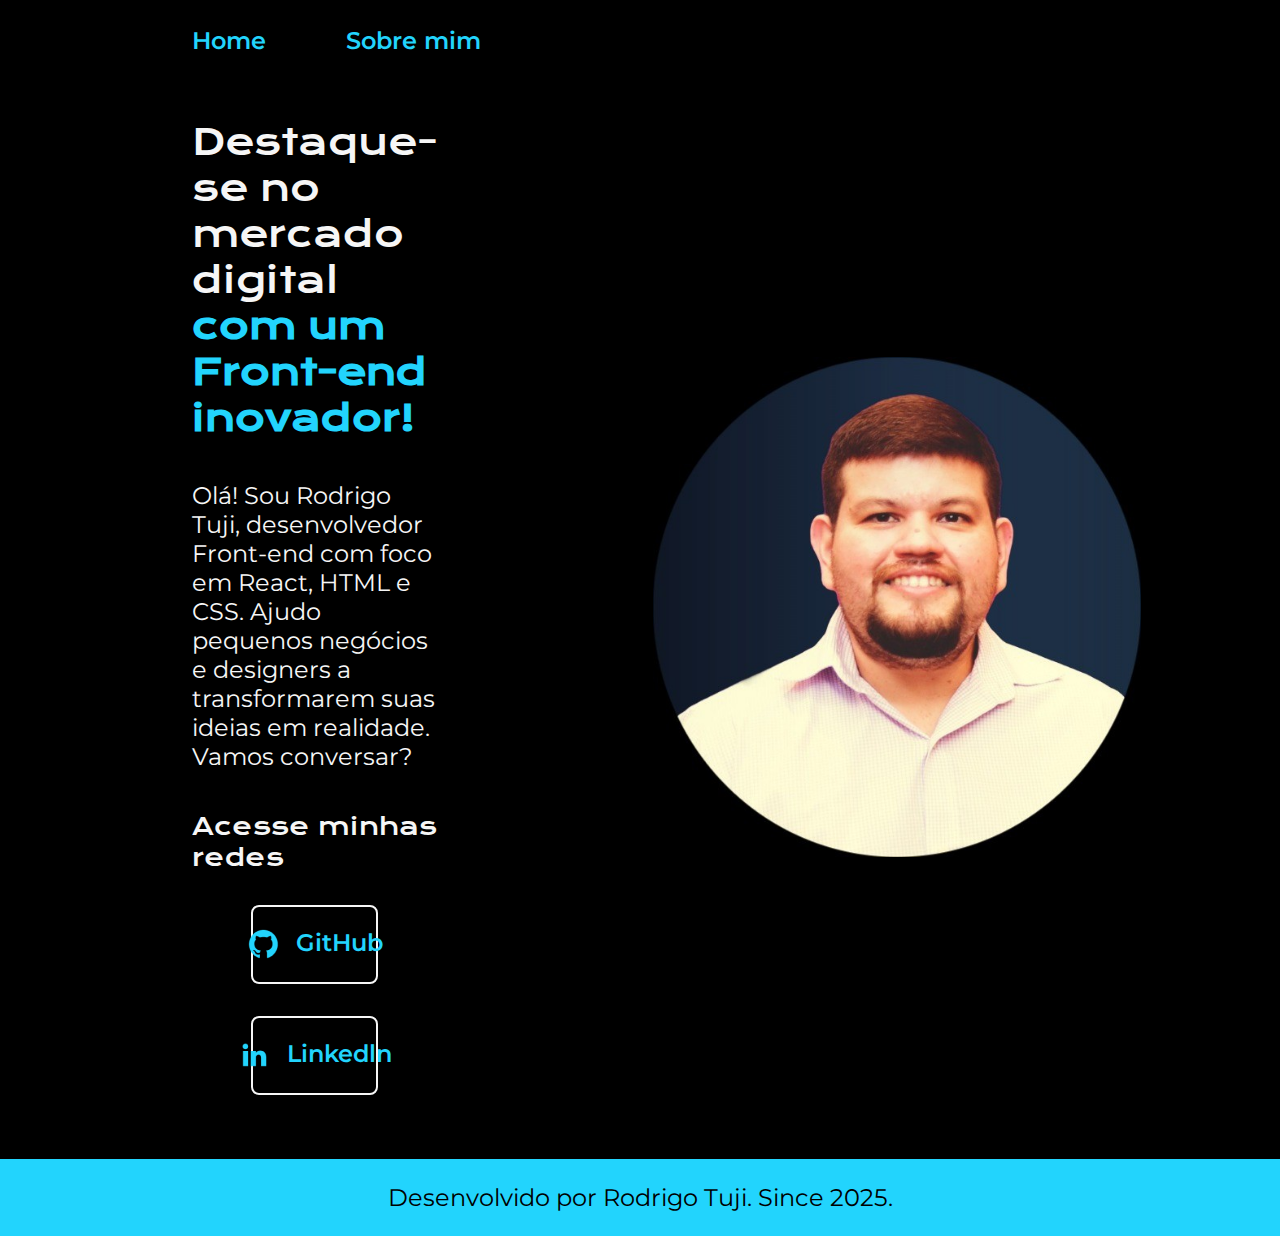
<file: index.html>
<!DOCTYPE html>
<html lang="pt-br">
<head>
    <meta charset="UTF-8">
    <meta name="viewport" content="width=device-width, initial-scale=1.0">
    <title>Portfolio</title>
    <link rel="stylesheet" href="./styles/style.css">
</head>
<body>
    <header class="cabecalho">
        <nav class="cabecalho__menu">
            <a class="cabecalho__menu__link" href="index.html">Home</a>
            <a class="cabecalho__menu__link" href="about.html">Sobre mim</a>
        </nav>
    </header>
    <main class="apresentacao">
    <section class="apresentacao__conteudo">
        <h1 class="apresentacao__conteudo__titulo">Destaque-se no mercado digital 
            <strong class="titulo-destaque">com um Front-end inovador!
            </strong></h1>
            <p class="apresentacao__conteudo__texto">Olá! Sou Rodrigo Tuji, desenvolvedor Front-end com foco em React, HTML e CSS.
        Ajudo pequenos negócios e designers a transformarem suas ideias em realidade. Vamos conversar?</p>
        <div class="apresentacao__links">
            <h2 class="apresentacao__links__subtitulo">Acesse minhas redes</h2>
            <a class="apresentacao__links__navegacao" href="https://github.com/Tuji87">
                <img src="./Assets/assets/github.png">
                GitHub </a>
            <a class="apresentacao__links__navegacao" href="https://linkedin.com/in/rodrigotuji">
                    <img src="./Assets/assets/linkedin.png">
                    Linkedln </a>
        </div>
    </section>
    <img class="apresentacao" src="./Assets/assets/imagem.jpg" width="488" height="500" alt="foto do Rodrigo Tuji">
    </main>
    <footer class="rodape">
        <p>Desenvolvido por Rodrigo Tuji. Since 2025.</p>
    </footer>
</body>
</html>
</file>
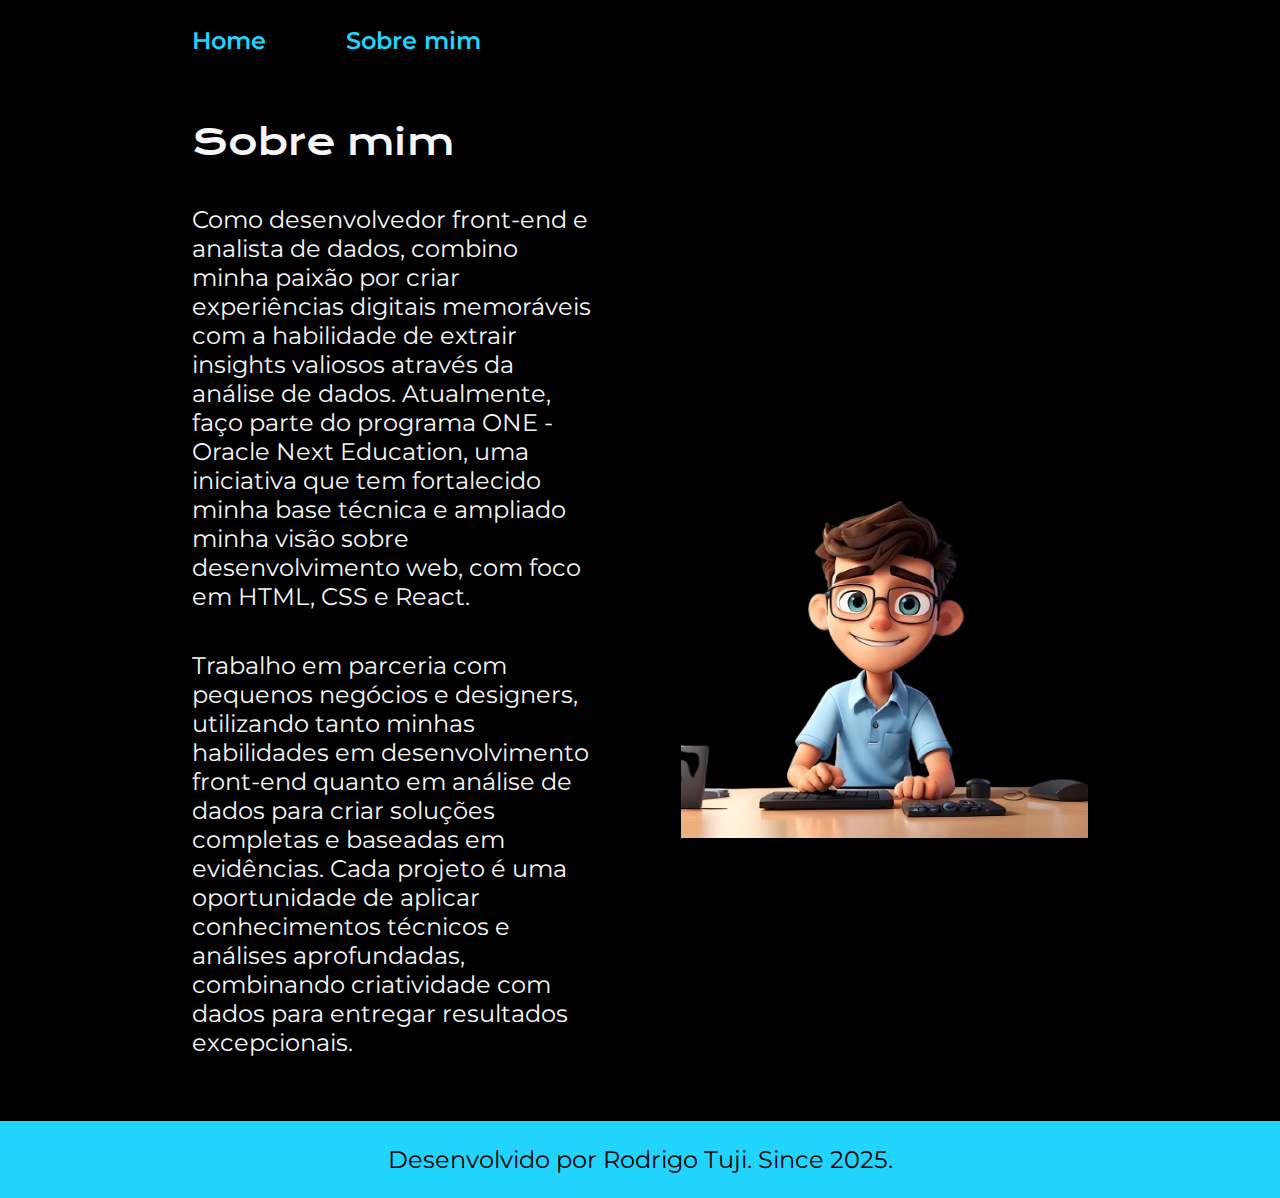
<file: about.html>
<!DOCTYPE html>
<html lang="pt-br">
<head>
    <meta charset="UTF-8">
    <meta name="viewport" content="width=device-width, initial-scale=1.0">
    <title>Sobre mim</title>
    <link rel="stylesheet" href="./styles/style.css">
</head>
<body>
    <header class="cabecalho">
        <nav class="cabecalho__menu">
            <a class="cabecalho__menu__link" href="index.html">Home</a>
            <a class="cabecalho__menu__link" href="about.html">Sobre mim</a>
        </nav>
    </header>

    <main class="apresentacao">
        <section class="apresentacao__conteudo">
            <h1 class="apresentacao__conteudo__titulo">Sobre mim</h1>
            <p class="apresentacao__conteudo__texto">Como desenvolvedor front-end e analista de dados, combino minha paixão por criar experiências digitais memoráveis com a habilidade de extrair insights valiosos através da análise de dados. Atualmente, faço parte do programa ONE - Oracle Next Education, uma iniciativa que tem fortalecido minha base técnica e ampliado minha visão sobre desenvolvimento web, com foco em HTML, CSS e React.</p>
            <p class="apresentacao__conteudo__texto">Trabalho em parceria com pequenos negócios e designers, utilizando tanto minhas habilidades em desenvolvimento front-end quanto em análise de dados para criar soluções completas e baseadas em evidências. Cada projeto é uma oportunidade de aplicar conhecimentos técnicos e análises aprofundadas, combinando criatividade com dados para entregar resultados excepcionais.</p>
        </section>
        <img class="apresentacao__imagem" src="./Assets/assets/programador.png" width="488" height="500" alt="Caricatura programador">
    </main>

    <footer class="rodape">
        <p>Desenvolvido por Rodrigo Tuji. Since 2025.</p>
    </footer>
</body>
</html>
</file>
<file: styles/style.css>
@import url('https://fonts.googleapis.com/css2?family=Krona+One&family=Montserrat:ital,wght@0,100..900;1,100..900&display=swap');

:root {
    --cor-primaria: #000000;
    --cor-secundaria: #f6f6f6;
    --cor-terciaria: #22d4fd;
    --cor-hover: #272727;

    --fonte-primaria: 'Krona One', serif;
    --fonte-secundaria: "montserrat", serif;
}

* {
    margin: 0;
    padding: 0;
}

body {
    /* height: 100vh; */
    box-sizing: border-box;
    background-color: var(--cor-primaria);
    color: var(--cor-secundaria);
}

.cabecalho {
    padding: 2% 0% 0% 15%;
}

.cabecalho__menu {
    display: flex;
    gap: 80px;
}

.cabecalho__menu__link {
    font-family: var(--fonte-secundaria);
    font-size: 1.5rem;
    font-weight: 600;
    color: var(--cor-terciaria);
    text-decoration: none;
}
.apresentacao {
    padding: 5% 15%;
    display:flex;
    align-items: center;
    justify-content: space-between;
    gap: 82px;
}

.apresentacao__conteudo {
    width: 50%;
    display: flex;
    flex-direction: column;
    gap: 40px;
}

.apresentacao__conteudo__titulo {
    font-size: 2.25rem;
    font-family: var(--fonte-primaria);
    font-weight: 400;
    font-style: normal;
}

.titulo-destaque {
    color: var(--cor-terciaria);
}

.apresentacao__conteudo__texto {
    font-size: 1.5rem;
    font-family: var(--fonte-secundaria);
    font-optical-sizing: auto;
    font-weight: 400;
    font-style: normal;    
}

.apresentacao__links {
    display: flex;
    flex-direction: column;
    justify-content: space-between;
    align-items: center;
    gap: 32px;

}

.apresentacao__links__subtitulo {
    font-family: var(--fonte-primaria);
    font-weight: 400;
    font-style: normal;
    font-size: 1.5rem;
}


.apresentacao__links__navegacao {
    /* background-color: aqua; */
    display: flex;
    justify-content: center;
    gap: 16px;
    border: 2px solid var(--cor-secundaria);
    width: 50%;
    text-align: center;
    border-radius: 8px;
    font-size: 1.5rem;
    padding: 21.5px 0;
    text-decoration: none;
    color: var(--cor-terciaria);
    font-family: var(--fonte-secundaria);
    font-optical-sizing: auto;
    font-weight: 600;
    font-style: normal;

}

.apresentacao__links__link:hover {
    background-color: var(--cor-hover);  
}

.apresentacao__imagem {
    width: 50%;
}

.rodape {
    padding: 24px;
    color: var(--cor-primaria);
    background-color: var(--cor-terciaria);
    text-align: center;
    font-family: var(--fonte-secundaria);
    font-size: 1.5rem;
    font-weight: 400;
}

@media (max-width: 1200px) {
    .cabecalho {
        padding: 10%;
    }

    .cabecalho__menu {
        justify-content: center;
    }

    .apresentacao {
        flex-direction: column-reverse;
        padding: 5%;
    }

    .apresentacao__conteudo {
        width: auto;
    }
}
</file>
